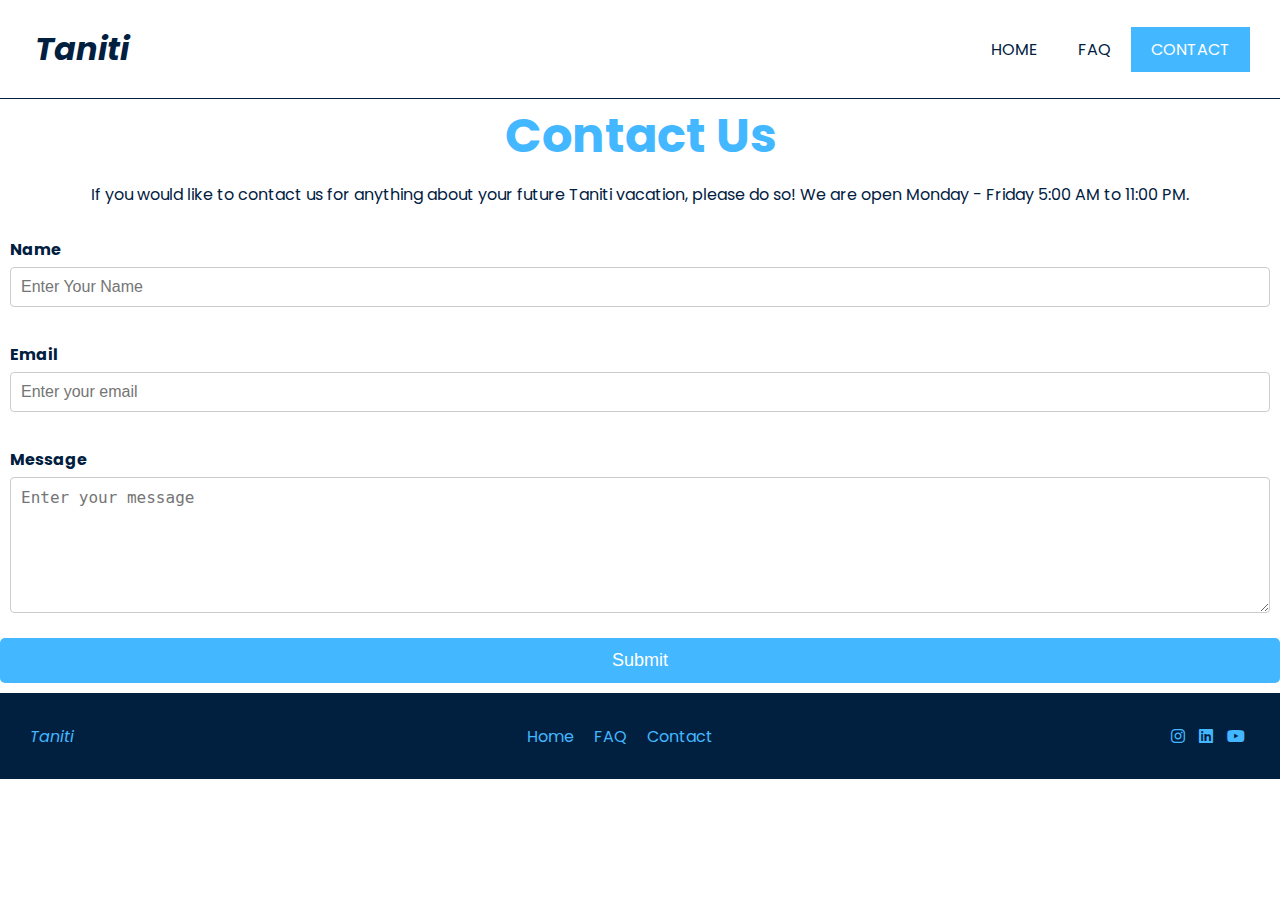
<file: contact.html>
<!DOCTYPE html>
<html lang="en">
<head>
    <meta charset="UTF-8">
    <meta name="viewport" content="width=device-width, initial-scale=1.0">
    <link rel="stylesheet" href="https://cdnjs.cloudflare.com/ajax/libs/font-awesome/6.7.2/css/all.min.css" integrity="sha512-Evv84Mr4kqVGRNSgIGL/F/aIDqQb7xQ2vcrdIwxfjThSH8CSR7PBEakCr51Ck+w+/U6swU2Im1vVX0SVk9ABhg==" crossorigin="anonymous" referrerpolicy="no-referrer" />
    <link rel="preconnect" href="https://fonts.googleapis.com">
<link rel="preconnect" href="https://fonts.gstatic.com" crossorigin>
<link href="https://fonts.googleapis.com/css2?family=Changa+One:ital@0;1&family=Oswald:wght@200..700&family=Poppins:ital,wght@0,100;0,200;0,300;0,400;0,500;0,600;0,700;0,800;0,900;1,100;1,200;1,300;1,400;1,500;1,600;1,700;1,800;1,900&family=Raleway:ital,wght@0,100..900;1,100..900&family=Roboto:ital,wght@0,100;0,300;0,400;0,500;0,700;0,900;1,100;1,300;1,400;1,500;1,700;1,900&family=Source+Sans+3:ital,wght@0,200..900;1,200..900&display=swap" rel="stylesheet">
    <link rel="stylesheet" href="style.css">
    <title>Contact</title>
</head>
<body>
    <header>
        <div class="container">
            <nav class="main-header">
                <p><i><a href="index.html" class="logo">Taniti</a></i></p>

                <ul class="menu-ul">
                    <li><a href="index.html" class="current">HOME</a></li>
                    <li><a href="faq.html">FAQ</a></li>
                    <li><a href="contact.html" class="cta">CONTACT</a></li>
                </ul>

                <i class="fa-solid fa-bars menu-btn fa-2x"></i>

            </nav>
        </div>
    </header>

    <!-- faq stuff -->
    <h1 class="con-h1">Contact Us</h1>
    <p class="con-p">If you would like to contact us for anything about your future Taniti vacation, please do so! We are open Monday - Friday 5:00 AM to 11:00 PM.</p>

    <!-- form -->

    <div class="container">
        <form id="contactForm">
            <div class="form-group">
                <label for="name">Name</label>
                <input type="text" id="name" placeholder="Enter Your Name">
            </div>

            <div class="form-group">
                <label for="email">Email</label>
                <input type="email" id="email" name="email" placeholder="Enter your email" required>
            </div>
    
            <div class="form-group">
                <label for="message">Message</label>
                <textarea id="message" name="message" placeholder="Enter your message" rows="6" required></textarea>
            </div>
    
            <button type="submit" class="sbtn">Submit</button>
        </form>
    </div>
    
    
    <!-- footer -->
    <footer>
        <div class="container">
            <div class="footer-logo">
                <p><a href="index.html">Taniti</a></p>
            </div>
            <ul>
                <li><a href="index.html">Home</a></li>
                <li><a href="faq.html">FAQ</a></li>
                <li><a href="contact.html">Contact</a></li>
            </ul>
            <div class="socials">
                <a href="https://www.instagram.com/"><i class="fa-brands fa-instagram"></i></a>
                <a href="https://www.linkedin.com/"><i class="fa-brands fa-linkedin"></i></a>
                <a href="https://www.youtube.com/"><i class="fa-brands fa-youtube"></i></a>
            </div>
        </div>
    </footer>










    <script src="script.js"></script>
</body>
</html>
</file>
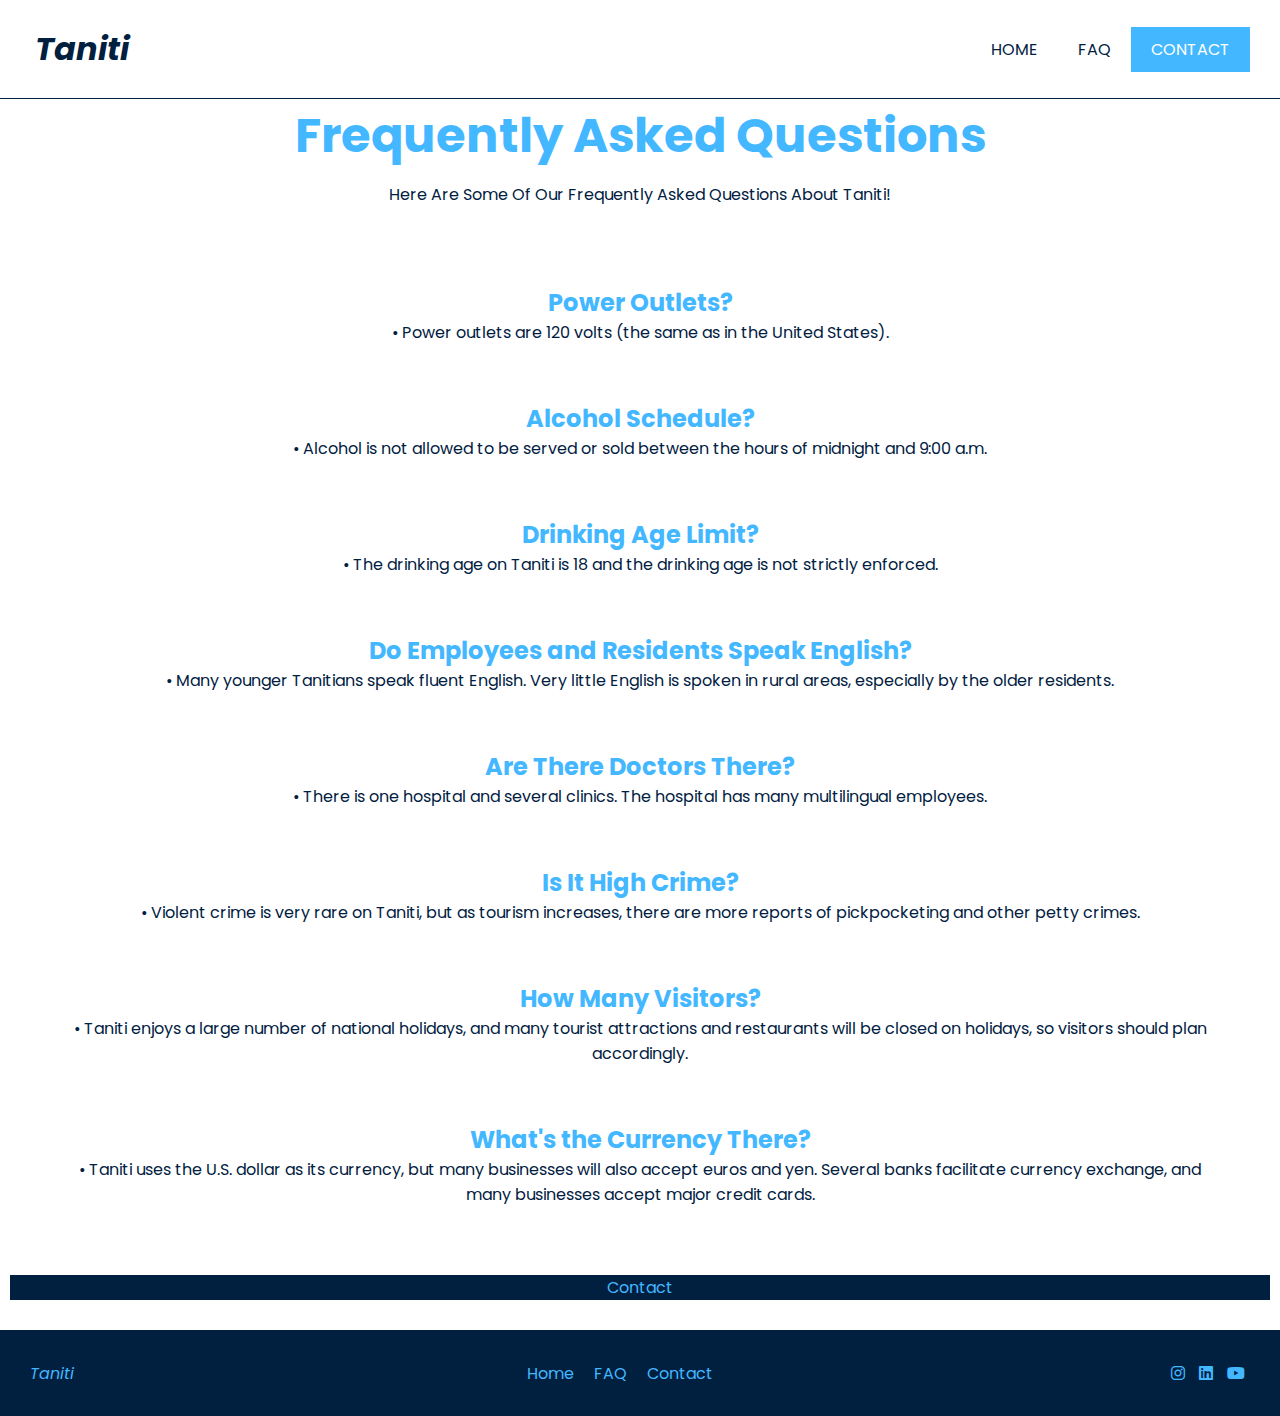
<file: faq.html>
<!DOCTYPE html>
<html lang="en">
<head>
    <meta charset="UTF-8">
    <meta name="viewport" content="width=device-width, initial-scale=1.0">
    <link rel="stylesheet" href="https://cdnjs.cloudflare.com/ajax/libs/font-awesome/6.7.2/css/all.min.css" integrity="sha512-Evv84Mr4kqVGRNSgIGL/F/aIDqQb7xQ2vcrdIwxfjThSH8CSR7PBEakCr51Ck+w+/U6swU2Im1vVX0SVk9ABhg==" crossorigin="anonymous" referrerpolicy="no-referrer" />
    <link rel="preconnect" href="https://fonts.googleapis.com">
<link rel="preconnect" href="https://fonts.gstatic.com" crossorigin>
<link href="https://fonts.googleapis.com/css2?family=Changa+One:ital@0;1&family=Oswald:wght@200..700&family=Poppins:ital,wght@0,100;0,200;0,300;0,400;0,500;0,600;0,700;0,800;0,900;1,100;1,200;1,300;1,400;1,500;1,600;1,700;1,800;1,900&family=Raleway:ital,wght@0,100..900;1,100..900&family=Roboto:ital,wght@0,100;0,300;0,400;0,500;0,700;0,900;1,100;1,300;1,400;1,500;1,700;1,900&family=Source+Sans+3:ital,wght@0,200..900;1,200..900&display=swap" rel="stylesheet">
    <link rel="stylesheet" href="style.css">
    <title>FAQ</title>
</head>
<body>
    <header>
        <div class="container">
            <nav class="main-header">
                <p><i><a href="index.html" class="logo">Taniti</a></i></p>

                <ul class="menu-ul">
                    <li><a href="index.html" class="current">HOME</a></li>
                    <li><a href="faq.html">FAQ</a></li>
                    <li><a href="contact.html" class="cta">CONTACT</a></li>
                </ul>

                <i class="fa-solid fa-bars menu-btn fa-2x"></i>

            </nav>
        </div>
    </header>

    <!-- faq stuff -->
    <h1 class="faq-h1">Frequently Asked Questions</h1>
    <p class="faq-p">Here Are Some Of Our Frequently Asked Questions About Taniti!</p>
    <div class="container">
        <div class="faq-list">
            <div class="faq-item">
                <h2>Power Outlets?</h2>
                <p>•   Power outlets are 120 volts (the same as in the United States). </p>
            </div>
            <div class="faq-item">
                <h2>Alcohol Schedule?</h2>
                <p>•     Alcohol is not allowed to be served or sold between the hours of midnight and 9:00 a.m. </p>
            </div>
            <div class="faq-item">
                <h2>Drinking Age Limit?</h2>
                <p>•    The drinking age on Taniti is 18 and the drinking age is not strictly enforced.</p>
            </div>
            <div class="faq-item">
                <h2>Do Employees and Residents Speak English?</h2>
                <p>•    Many younger Tanitians speak fluent English. Very little English is spoken in rural areas, especially by the older residents.</p>
            </div>
            <div class="faq-item">
                <h2>Are There Doctors There?</h2>
                <p>•    There is one hospital and several clinics. The hospital has many multilingual employees. </p>
            </div>
            <div class="faq-item">
                <h2>Is It High Crime?</h2>
                <p>•    Violent crime is very rare on Taniti, but as tourism increases, there are more reports of pickpocketing and other petty crimes.  </p>
            </div>
            <div class="faq-item">
                <h2>How Many Visitors?</h2>
                <p>•    Taniti enjoys a large number of national holidays, and many tourist attractions and restaurants will be closed on holidays, so visitors should plan accordingly.</p>
            </div>
            <div class="faq-item">
                <h2>What's the Currency There?</h2>
                <p>•    Taniti uses the U.S. dollar as its currency, but many businesses will also accept euros and yen. Several banks facilitate currency exchange, and many businesses accept major credit cards.</p>
            </div>
        </div>
    </div>


    <div class="contact-me container">
        <p><a href="contact.html">Contact</a></p>
    </div>
    
    
    <!-- footer -->
    <footer>
        <div class="container">
            <div class="footer-logo">
                <p><a href="index.html">Taniti</a></p>
            </div>
            <ul>
                <li><a href="index.html">Home</a></li>
                <li><a href="faq.html">FAQ</a></li>
                <li><a href="contact.html">Contact</a></li>
            </ul>
            <div class="socials">
                <a href="https://www.instagram.com/"><i class="fa-brands fa-instagram"></i></a>
                <a href="https://www.linkedin.com/"><i class="fa-brands fa-linkedin"></i></a>
                <a href="https://www.youtube.com/"><i class="fa-brands fa-youtube"></i></a>
            </div>
        </div>
    </footer>










    <script src="script.js"></script>
</body>
</html>
</file>
<file: style.css>
* {
    padding: 0;
    margin: 0;
    box-sizing: border-box;
}
:root {
    --white-color: #fff;
    --dark-color: #01203f;
    --highlight-color: #43b7ff;
    --font-one: 'Oswald';
    --font-one: 'Poppins';
}
body {
    background-color: var(--white-color);
    color: var(--dark-color);
    font-family: var(--font-one);
}
a {
    text-decoration: none;
}
img {
    width: 100%;
}
ul {
    list-style: none;
}
.container {
    max-width: 1400px;
    margin: 0 auto;
}
.menu-btn {
    display: none;
}
/*  */
header {
    position: relative;
}
nav {
    position: fixed;
    top: 0;
    left: 0; right: 0;
    width: 100%;
    padding: 20px 30px;
    display: flex;
    justify-content: space-between;
    align-items: center;
    background-color: var(--white-color);
}
nav ul {
    display: flex;
    justify-content: space-between;
    align-items: center;
}
nav a.logo {
    font-size: 2rem;
    font-weight: bold;
    display: block;
    padding: 5px;
    color: var(--dark-color);
}
nav a.logo:hover {
    text-decoration: underline;
}
nav ul li a {
    display: block;
    padding: 10px 20px;
    color: var(--dark-color);
    transition: all .2s ease-in-out;
}
nav ul li a:hover {
    background-color: var(--dark-color);
    color: var(--white-color);
}
nav ul li a.cta {
    background-color: var(--highlight-color);
    color: var(--white-color);
}
nav ul li a.cta:hover {
    background-color: var(--white-color);
    color: var(--dark-color);
    border: 1px solid var(--dark-color);
}

.hero {
    background-color: var(--dark-color);
    margin-top: 100px;
    color: var(--white-color);
}
.hero-content {
    display: flex;
    justify-content: center;
    align-items: center;
    padding: 20px;
    gap: 24px;
}
.hero-left {
    width: 50%;
}
.hero-left h1 {
    font-size: 2.5rem;
    margin-bottom: 20px;
    color: var(--highlight-color);
}
.hero-left p.hero-text {
    line-height: 2.2;
}
img.hero-right {
    width: 50%;
}
.hero-btns {
    display: flex;
    align-items: center;
    gap: 30px;
    margin-top: 20px;;
}

.hero-btns a.contact-btn {
    color: var(--dark-color);
    background-color: var(--highlight-color);
    display: block;
    padding: 10px;
}
.hero-btns a.contact-btn:hover {
    background-color: var(--white-color);
}
.hero-btns a.faq-btn {
    color: var(--white-color);
    border: 1px solid var(--white-color);
    display: block;
    padding: 10px 20px;
}
.hero-btns a.faq-btn:hover {
    background-color: var(--white-color);
    color: var(--highlight-color)
}
/* tourist */
.tourist {
    text-align: center;
    padding: 20px;
    margin-top: 30px;;
}
.tourist h2,
.tourist p {
    margin-bottom: 10px;
}
.tourist h2 {
    color: var(--highlight-color);
    font-size: 2.5rem;
}
/* home card */
.stuff-grid {
    display: grid;
    grid-template-columns: 1fr 1fr;
    gap: 20px;
    text-align: center;
    padding: 20px;
    h3 {
    color: var(--highlight-color);
    }
}
.stuff-grid-card:last-child {
    grid-column: span 2;
    line-height: 2;
    padding: 20px;
}
.stuff-grid-card:last-child h3 {
    font-size: 2rem;
}
/* FAQ */
/* FAQ */
/* FAQ */
/* FAQ */

.main-header {
    border-bottom: 1px solid var(--dark-color);
}
.faq-h1 {
    font-size: 3rem;
    margin-top: 100px;
    text-align: center;
    color: var(--highlight-color);
}
.faq-p {
    text-align: center;
    padding: 10px;
    margin-bottom: 10px;
}
.faq-list {
    text-align: center;
    padding: 30px;
}
.faq-list h2 {
    color: var(--highlight-color);
}
.faq-item {
    padding: 28px;
}
.contact-me {
    padding: 10px;
}
.contact-me p {
    text-align: center;
    margin-bottom: 20px;
    background-color: var(--dark-color);
    a {
        width: 100%;
        display: block;
        color: var(--highlight-color);
    }
}
/* CONTACT PAGE */
/* CONTACT PAGE */
/* CONTACT PAGE */
.con-h1 {
    font-size: 3rem;
    margin-top: 100px;
    text-align: center;
    color: var(--highlight-color);
}
.con-p {
    text-align: center;
    padding: 10px;
    margin-bottom: 10px;
}
.form-group {
    display: flex;
    flex-direction: column;
    margin-bottom: 15px;
    padding: 10px;
}

label {
    font-weight: bold;
    margin-bottom: 5px;
}

input, textarea {
    padding: 10px;
    border: 1px solid #ccc;
    border-radius: 4px;
    font-size: 16px;
    width: 100%;
}

textarea {
    resize: vertical;
}
button.sbtn {
    background-color: var(--highlight-color);
    color: white;
    border: none;
    padding: 12px;
    font-size: 18px;
    cursor: pointer;
    border-radius: 5px;
    width: 100%;
    margin-bottom: 10px;
}

button.sbtn:hover {
    background-color: var(--dark-color);
}













/* footer */
footer {
    background-color: var(--dark-color);
    a {
        color: var(--highlight-color);
    }
    padding: 30px;
}
footer i {
    color: var(--highlight-color);
    padding: 5px;
}
footer .container {
    display: flex;
    justify-content: space-between;
    align-items: center;
}
footer ul {
    display: flex;
    gap: 20px;
}
.footer-logo a {
    font-style: italic;
}
.active {
    display: block!important;
}

@media (max-width: 800px) {
    .hero-content {
        flex-direction: column;
    }
    .hero-left {
        width: 100%;
        text-align: center;
        display: flex;
        flex-direction: column;
        justify-content: center;
        align-items: center;
    }
    img.hero-right {
        width: 100%;
    }
    .stuff-grid {
        grid-template-columns: 1fr;
    }
    .stuff-grid-card:last-child {
        grid-column: span 1; 
    }
    footer .container {
        flex-direction: column;
    }
}
@media (max-width: 768px) {
    .menu-btn {
        display: block;
        cursor: pointer;
    }
    ul.menu-ul {
        position: absolute;
        display: none;
        top: 100%;
        left: 0; right: 0;
        background-color: lightgray;
        padding: 15px;
        flex-direction: column;
        text-align: center;
    }
    ul.menu-ul li {
        width: 100%;
        padding: 5px;
    }
}
</file>
